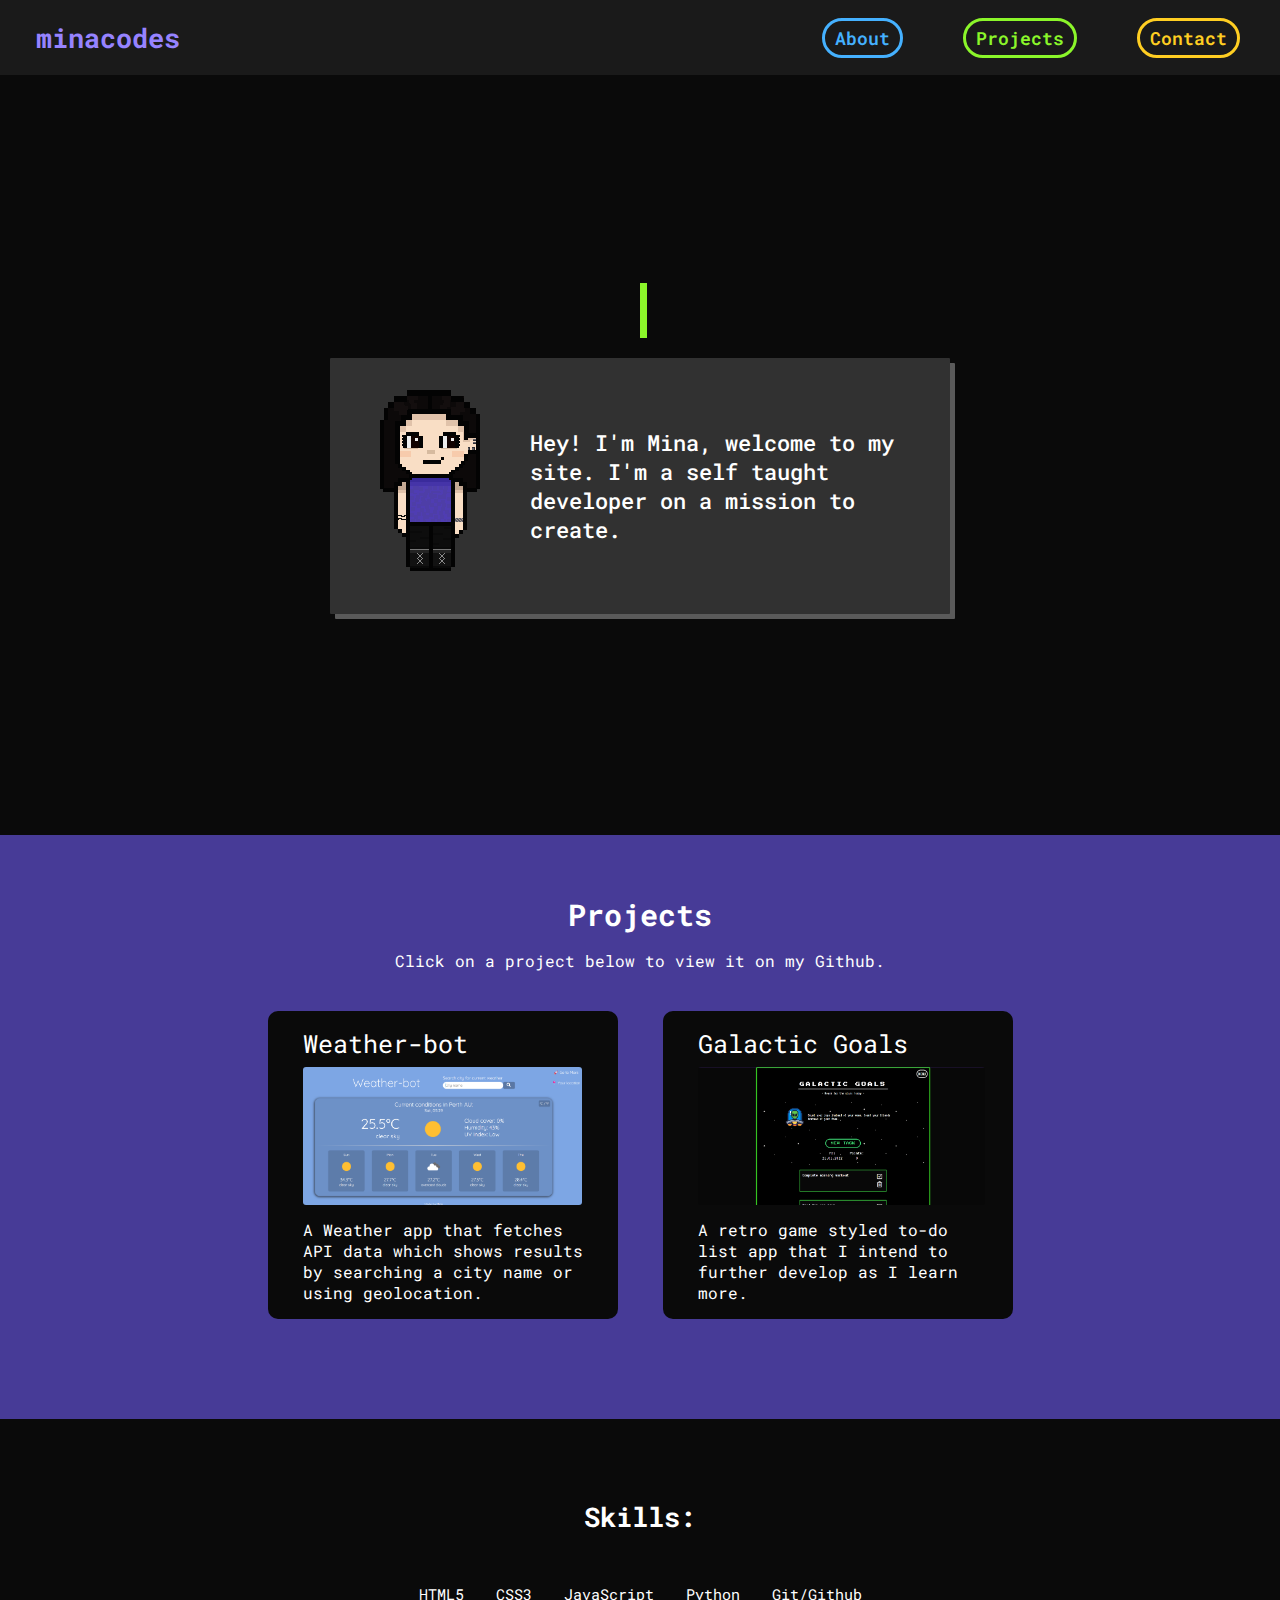
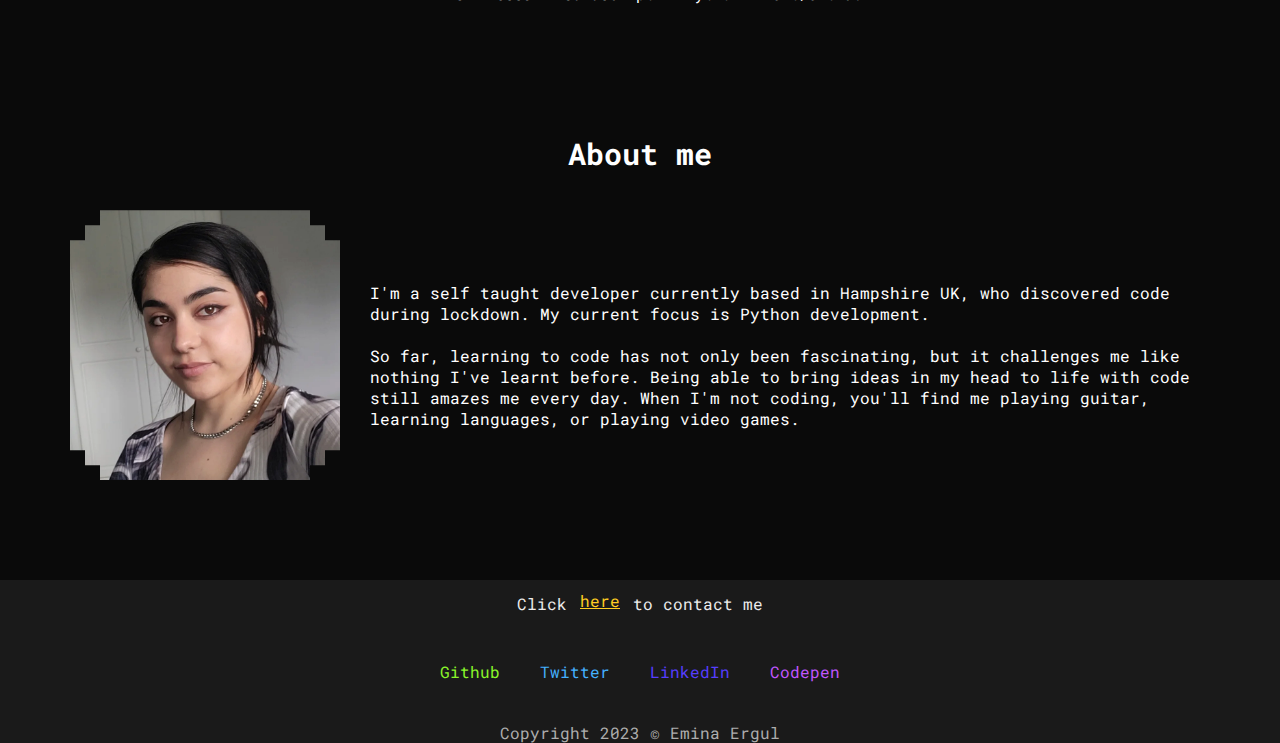
<file: index.html>
<!DOCTYPE html>
<html lang="en">
  <head>
    <link rel="stylesheet" href="style.css" />
    <link
      rel="stylesheet"
      href="https://cdnjs.cloudflare.com/ajax/libs/font-awesome/6.0.0-beta3/css/all.min.css"
      integrity="sha512-Fo3rlrZj/k7ujTnHg4CGR2D7kSs0v4LLanw2qksYuRlEzO+tcaEPQogQ0KaoGN26/zrn20ImR1DfuLWnOo7aBA=="
      crossorigin="anonymous"
      referrerpolicy="no-referrer"
    />
    <link rel="preconnect" href="https://fonts.googleapis.com" />
    <link rel="preconnect" href="https://fonts.gstatic.com" crossorigin />
    <link
      href="https://fonts.googleapis.com/css2?family=Roboto+Mono:wght@200;300;400&display=swap"
      rel="stylesheet"
    />
    <meta charset="UTF-8" />
    <meta http-equiv="X-UA-Compatible" content="IE=edge" />
    <meta name="viewport" content="width=device-width, initial-scale=1.0" />
    <meta name="description" content="Self taught developer on a mission to create.">
    <link rel="icon" type="image/x-icon" href="media/mina.ico">
    <title>minacodes.com</title>
  </head>
  <body>
    <nav>
      <div class="heading">
        <i class="fas fa-code fa-3x" style="margin-right: 16px;"></i><h1>minacodes</h1>
      </div>
      <div class="nav-bar">
        <ul>
          <li><a class="b" href="#about">About</a></li>
          <li><a class="g" href="#projects">Projects</a></li>
          <li><a class="y" href="contact.html">Contact</a></li>
        </ul>
      </div>
    </nav>
    <div class="banner-cont">
      <span class="typed"> </span>
      <div class="banner">
        <div class="gif-cont">
          <img id="gif" src="media\sprite-me.gif" alt="Pixel sprite Mina" />
        </div>
        <div class="banner-text">
          <img id="gif-m" src="media/sprite-me.gif" alt="Pixel sprite Mina">
          <p>
              Hey! I'm Mina, welcome to my site. I'm a self taught developer on a
              mission to create.
            </p>
        </div>
        </div>
      </div>
    </div>
    <section id="projects">
        <p style="color: #fff; font-size: 30px; text-align: center; margin-bottom: 16px;"><b>Projects</b></p>
        <p style="color: #fff; text-align: center; padding: 0 5px;">Click on a project below to view it on my Github.</p>
        <div  class="projects">
            <div class="project">
                <a rel="noreferrer" target="_blank" href="https://github.com/emina-ergul/Weather-bot-1"><p>Weather-bot</p></a>
                <a rel="noreferrer" target="_blank" href="https://github.com/emina-ergul/Weather-bot-1">
                  <img src="media/wb1.png" alt="weather-bot thumbnail">
                </a>
                <p>A Weather app that fetches API data which shows results by searching a city name or using geolocation.</p>
            </div>
            <div class="project">
              <a rel="noreferrer" target="_blank" href="https://github.com/emina-ergul/galactic-goals"><p>Galactic Goals</p></a>
                <a rel="noreferrer" target="_blank" href="https://github.com/emina-ergul/galactic-goals">
                  <img src="media/gg.png" alt="galactic goals thumbnail">
                </a>
                <p>A retro game styled to-do list app that I intend to further develop as I learn more.</p>
            </div>
            <!-- <div class="project">
              <a rel="noreferrer" target="_blank" href="https://scrapcarmonkey.com/index.html"><p>Scrap Car Monkey</p></a>
              <a rel="noreferrer" target="_blank" href="https://scrapcarmonkey.com/index.html">
                <img src="media/scm.png" alt="scrap car monkey site thumbnail">
              </a>
              <p>A responsive multipage and accessible website built with Bootstrap.</p>
          </div> -->
            <!-- <div class="project">
                <p class="p-title">React Project</p>
                <div class="grey">
                  <p class="progress">In progress...</p>
                </div>
            </div> -->
        </div>
    </section>
    <section id="skills">
      <p style="font-size: 27px"><b>Skills:</b></p>
      <div class="skills-cont">
        <div class="skill">
          <i class="fab fa-html5 fa-4x" style="color: rgb(231, 66, 44)"></i>
          <p>HTML5</p>
        </div>
        <div class="skill">
          <i class="fab fa-css3-alt fa-4x b"></i>
          <p>CSS3</p>
        </div>
        
        <!-- <div class="skill">
          <i class="fab fa-sql fa-4x" style="color: #396ff7;"></i>
          <p>SQL</p>
        </div> -->
        <div class="skill">
          <i class="fab fa-js fa-4x y"></i>
          <p>JavaScript</p>
        </div>
        <div class="skill">
          <i class="fab fa-python fa-4x" style="color: rgb(245, 235, 45);"></i>
          <p>Python</p>
        </div>
        <div class="skill">
          <i class="fab fa-github-alt fa-4x g"></i>
          <p>Git/Github</p>
        </div>
      </div>
    </section>
    <section id="about">
      <p style="color: #fff; font-size: 30px; text-align: center; margin-bottom: 37px;"><b>About me</b></p>
      <div class="about-contents">
        <img src="media/mina.webp" alt="pic of Mina">
        <p>I'm a self taught developer currently based in Hampshire UK, who discovered code during lockdown. My current focus is Python development.
          <br><br>
          So far, learning to code has not only been fascinating, but it challenges me like nothing I've learnt before. Being able to bring ideas in my head to life with code still amazes me every day. When I'm not coding, you'll find me playing guitar, learning languages, or playing video games.
        </p>
      </div>
    </section>
    <footer>
      <p style="color: rgb(236, 236, 236);">Click <a class="wiggle" target="blank" href="contact.html">here</a> to contact me</p>
      <div class="footer-cont">
        <a class="gh" target="blank" href="https://github.com/emina-ergul">Github<i class="fab fa-github "></i></a>
        <a class="twtr" target="blank" href="https://twitter.com/eminaergul">Twitter<i class="fab fa-twitter "></i></a>
        <a class="li" target="blank" href="https://www.linkedin.com/in/emina-ergul/">LinkedIn<i class="fab fa-linkedin"></i></a>
        <a class="cp" target="blank" href="https://codepen.io/ece_mina/pens/public">Codepen<i class="fab fa-codepen"></i></a>
      </div>
      <div class="copyright">
        <p>Copyright 2023 © Emina Ergul</p>
      </div>
    </footer>
    <script src="script.js"></script>
  </body>
</html>
</file>
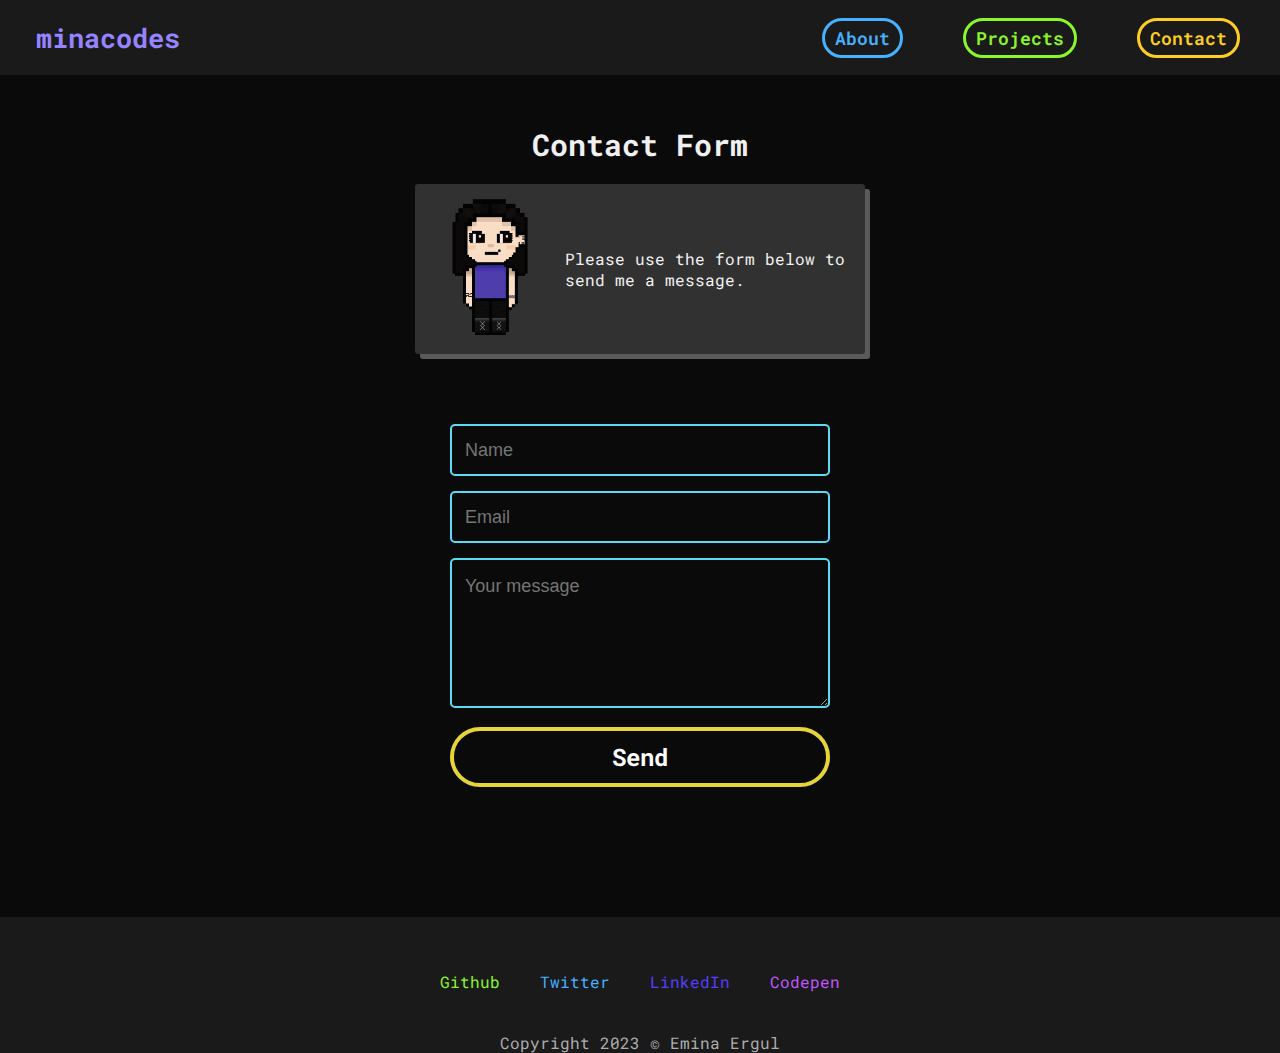
<file: contact.html>
<!DOCTYPE html>
<html lang="en">
  <head>
    <link rel="stylesheet" href="contact.css" />
    <link
      rel="stylesheet"
      href="https://cdnjs.cloudflare.com/ajax/libs/font-awesome/6.0.0-beta3/css/all.min.css"
      integrity="sha512-Fo3rlrZj/k7ujTnHg4CGR2D7kSs0v4LLanw2qksYuRlEzO+tcaEPQogQ0KaoGN26/zrn20ImR1DfuLWnOo7aBA=="
      crossorigin="anonymous"
      referrerpolicy="no-referrer"
    />
    <link rel="preconnect" href="https://fonts.googleapis.com" />
    <link rel="preconnect" href="https://fonts.gstatic.com" crossorigin />
    <link
      href="https://fonts.googleapis.com/css2?family=Roboto+Mono:wght@200;300;400&display=swap"
      rel="stylesheet"
    />
    <meta charset="UTF-8" />
    <meta http-equiv="X-UA-Compatible" content="IE=edge" />
    <meta name="viewport" content="width=device-width, initial-scale=1.0" />
    <link rel="icon" type="image/x-icon" href="media/mina.ico">
    <title>minacodes.com</title>
  </head>
  <body>
    <nav>
      <div class="heading">
        <i class="fas fa-code fa-3x" style="margin-right: 16px;"></i><h1>minacodes</h1>
      </div>
      <div class="nav-bar">
        <ul>
          <li><a class="b" href="index.html#about">About</a></li>
          <li><a class="g" href="index.html#projects">Projects</a></li>
          <li><a class="y" href="contact.html">Contact</a></li>
        </ul>
      </div>
    </nav>
    <p style="color: rgb(240, 240, 240); font-size: 30px; margin-top: 50px">
      <b>Contact Form</b>
    </p>
    <div class="my-message">
      <img src="media/sprite-me.gif" alt="mina icon" />
      <p>
        Please use the form below to send me a message.
      </p>
    </div>

    <form action="https://formsubmit.co/minacodes1@gmail.com" method="post">
      <input type="hidden" name="_next" value="https://minacodes.com/thanks.html">
      <input
        type="text"
        name="name"
        class="details"
        placeholder="Name"
        required
      />
      <input
        type="email"
        name="email"
        class="details"
        placeholder="Email"
        required
      />
      <textarea
        type="text"
        name="message"
        class="details"
        id="message"
        placeholder="Your message"
        required
      ></textarea>
      <button type="submit">Send</button>
    </form>

    <footer>
      <div class="footer-cont">
        <a class="gh" target="blank" href="https://github.com/emina-ergul">Github<i class="fab fa-github "></i></a>
        <a class="twtr" target="blank" href="https://twitter.com/eminaergul">Twitter<i class="fab fa-twitter "></i></a>
        <a class="li" target="blank" href="https://www.linkedin.com/in/emina-ergul/">LinkedIn<i class="fab fa-linkedin"></i></a>
        <a class="cp" target="blank" href="https://codepen.io/ece_mina/pens/public">Codepen<i class="fab fa-codepen"></i></a>
      </div>
      <div class="copyright">
        <p>Copyright 2023 © Emina Ergul</p>
      </div>
    </footer>
  </body>
</html>
</file>
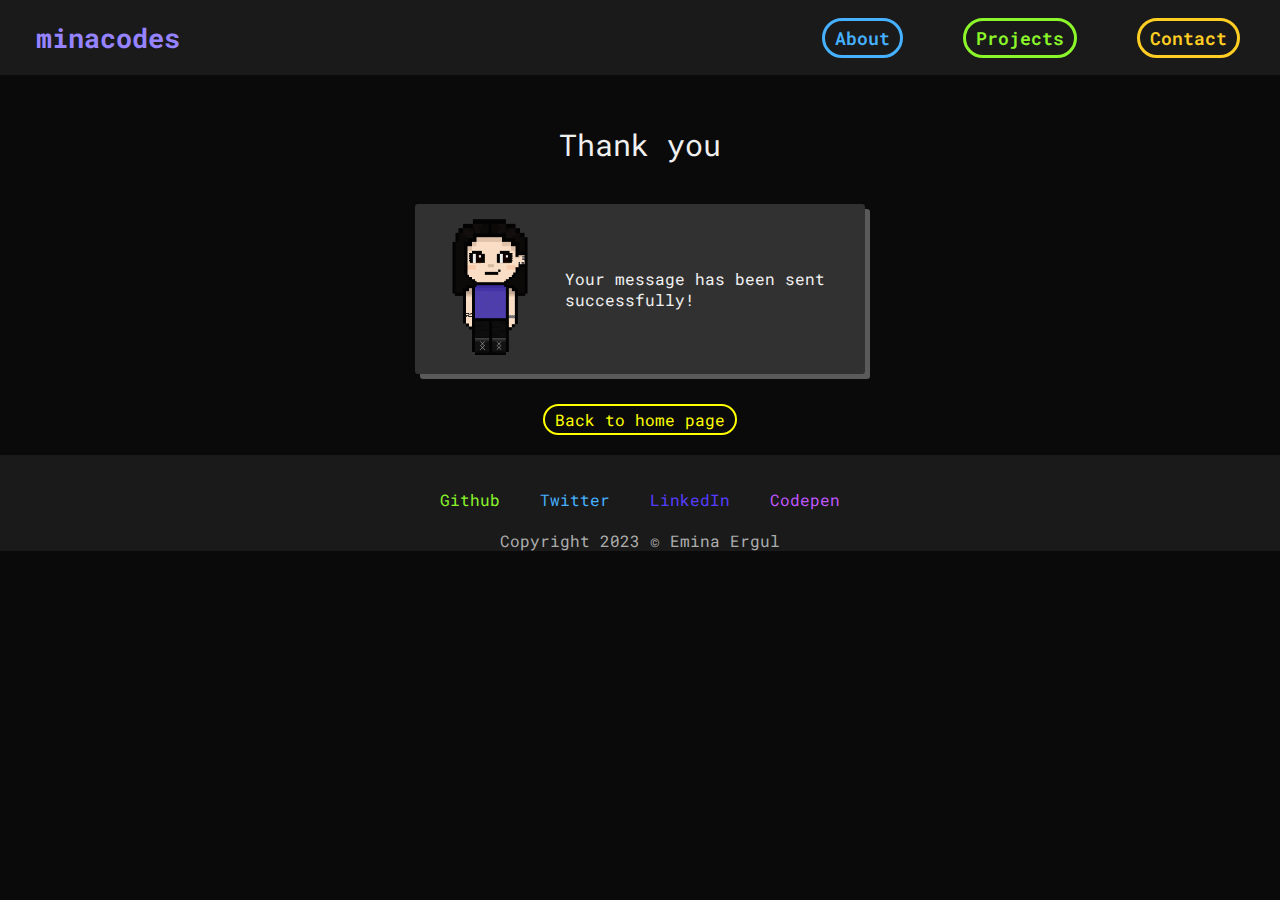
<file: thanks.html>
<!DOCTYPE html>
<html lang="en">
  <head>
    <link rel="stylesheet" href="thanks.css" />
    <link
      rel="stylesheet"
      href="https://cdnjs.cloudflare.com/ajax/libs/font-awesome/6.0.0-beta3/css/all.min.css"
      integrity="sha512-Fo3rlrZj/k7ujTnHg4CGR2D7kSs0v4LLanw2qksYuRlEzO+tcaEPQogQ0KaoGN26/zrn20ImR1DfuLWnOo7aBA=="
      crossorigin="anonymous"
      referrerpolicy="no-referrer"
    />
    <link rel="preconnect" href="https://fonts.googleapis.com" />
    <link rel="preconnect" href="https://fonts.gstatic.com" crossorigin />
    <link
      href="https://fonts.googleapis.com/css2?family=Roboto+Mono:wght@200;300;400&display=swap"
      rel="stylesheet"
    />
    <meta charset="UTF-8" />
    <meta http-equiv="X-UA-Compatible" content="IE=edge" />
    <meta name="viewport" content="width=device-width, initial-scale=1.0" />
    <link rel="icon" type="image/x-icon" href="media/mina.ico">
    <title>minacodes.com</title>
  </head>
  <body>
    <nav>
        <div class="heading">
            <i class="fas fa-code fa-3x" style="margin-right: 16px;"></i><h1>minacodes</h1>
          </div>
      <div class="nav-bar">
        <ul>
          <li><a class="b" href="index.html#about">About</a></li>
          <li><a class="g" href="index.html#projects">Projects</a></li>
          <li><a class="y" href="contact.html">Contact</a></li>
        </ul>
      </div>
    </nav>
    <p style="color: rgb(240, 240, 240); font-size: 30px; margin-top: 50px">
      Thank you
    </p>
    <div class="my-message">
      <img src="media/sprite-me.gif" alt="mina icon" />
      <p>Your message has been sent successfully!</p>
    </div>
    <a class="homepage" href="index.html">Back to home page</a>
    <footer>
        <div class="footer-cont">
            <a class="gh" target="blank" href="https://github.com/emina-ergul">Github<i class="fab fa-github "></i></a>
            <a class="twtr" target="blank" href="https://twitter.com/eminaergul">Twitter<i class="fab fa-twitter "></i></a>
            <a class="li" target="blank" href="https://www.linkedin.com/in/emina-ergul/">LinkedIn<i class="fab fa-linkedin"></i></a>
            <a class="cp" target="blank" href="https://codepen.io/ece_mina/pens/public">Codepen<i class="fab fa-codepen"></i></a>
          </div>
      <div class="copyright">
        <p>Copyright 2023 © Emina Ergul</p>
      </div>
    </footer>
  </body>
</html>
</file>
<file: style.css>
* {
  margin: 0;
  padding: 0;
  box-sizing: border-box;
  font-family: "Roboto Mono", monospace;
  scroll-behavior: smooth;
}

body {
  background: rgb(10, 10, 10);
  display: flex;
  flex-direction: column;
  align-items: center;
  justify-content: center;
}

::-webkit-scrollbar {
  width: 20px;
}

::-webkit-scrollbar-track {
  background: rgb(20, 20, 20);
  border-left: 2px solid #45b1ff;
  border-right: 2px solid #45b1ff;
}

::-webkit-scrollbar-thumb {
  border-radius: 3px;
  background: rgb(150, 131, 255);
}

::-webkit-scrollbar-thumb:hover {
  background: rgb(98, 81, 194);
}

.b {
  color: #45b1ff;
  border: 3px solid #45b1ff;
}
.g {
  color: #8bf62a;
  border: 3px solid #8bf62a;
}
.y {
  color: #ffce22;
  border: 3px solid #ffce22;
}
.p {
  color: rgb(186, 66, 255);
  border: 3px solid rgb(186, 66, 255);
}

nav {
  width: 100%;
  padding: 20px 40px 20px 20px;
  background: rgb(26, 26, 26);
  display: flex;
  justify-content: space-between;
}

.heading {
  display: flex;
  align-items: center;
  color: rgb(150, 131, 255);
}
.heading h1 {
  font-size: 27px;
}

.nav-bar {
  width: 100%;
  display: flex;
  justify-content: flex-end;
  align-items: center;
  font-size: 18px;
}

.nav-bar ul {
  display: flex;
  list-style: none;
}
.nav-bar li {
  margin-left: 60px;
}
.nav-bar a {
  text-decoration: none;
  font-weight: 600;
  padding: 5px 10px;
  border-radius: 50px;
}
.nav-bar a:hover {
  color: rgb(236, 236, 236);
  border: rgb(236, 236, 236) 3px solid;
}

.banner-cont {
  height: 80vh;
  display: flex;
  flex-direction: column;
  justify-content: center;
  align-items: center;
  padding: 20px 70px 0px 70px;
  color: rgb(255, 255, 255);
}

.banner {
  box-shadow: rgb(90, 90, 90) 5px 5px;
  color: #fff;
  display: flex;
  justify-content: center;
  background: rgb(49, 49, 49);
  border-radius: 1px;
  padding: 25px 25px 25px 0px;
  margin-top: 20px;
  width: 620px;
  font-size: 22px;
}

.banner-text {
  width: 80%;
  display: flex;
  flex-direction: column;
  justify-content: center;
  font-weight: 500;
}

.typed {
  color: rgb(240, 240, 240);
  font-size: 55px;
  font-weight: 900;
  margin-bottom: 12px;
  position: relative;
  height: 50px;
}

.typed::after {
  content: "";
  position: absolute;
  top: 7px;
  width: 7px;
  height: 55px;
  background: #8bf62a;
  animation: flash 0.9s infinite;
}

@keyframes flash {
  50% {
    opacity: 0;
  }
}

#gif {
  width: 200px;
}
#gif-m {
  display: none;
}

section {
  margin: 40px 0;
}

#projects {
  background: rgb(71, 59, 151);
  width: 100%;
  display: flex;
  flex-direction: column;
  padding: 60px 0 60px 0;
  margin-bottom: 0;
}
.projects {
  margin: 40px auto;
  display: grid;
  grid-template-columns: 350px 350px;
  grid-row: auto auto;
  grid-column-gap: 45px;
  grid-row-gap: 50px;
}

.project {
  background-color: rgb(10, 10, 10);
  border-radius: 10px;
  padding: 16px 35px;
  color: #fff;
  display: flex;
  flex-direction: column;
}

.projects a {
  font-size: 25px;
  text-decoration: none;
  color: #fff;
}
.project a:hover {
  color: #22d3ff;
}

.project img {
  margin: 7px 0;
  border-radius: 3px;
  height: 138.2px;
}

.grey {
  height: 200px;
  /* width: 330px; */
  background: rgb(3, 3, 3);
  border-radius: 4px;
  display: flex;
  justify-content: center;
  align-items: center;
  margin-top: 5px;
}

#about {
  display: flex;
  flex-direction: column;
  justify-content: center;
  align-items: center;
  color: #fff;
  padding: 20px 70px 20px 70px;
}

.about-contents {
  display: flex;
  justify-content: space-between;
  align-items: center;
}
.about-contents img {
  margin-right: 30px;
  object-fit: cover;
  width: 270px;
  height: 270px;
  margin-bottom: 20px;
  filter: contrast(1.1);
  clip-path: polygon(
    0px 30px,
    15px 30px,
    15px 15px,
    30px 15px,
    30px 0px,
    calc(100% - 30px) 0px,
    calc(100% - 30px) 15px,
    calc(100% - 15px) 15px,
    calc(100% - 15px) 30px,
    100% 30px,
    100% calc(100% - 30px),
    calc(100% - 15px) calc(100% - 30px),
    calc(100% - 15px) calc(100% - 15px),
    calc(100% - 30px) calc(100% - 15px),
    calc(100% - 30px) 100%,
    30px 100%,
    30px calc(100% - 15px),
    15px calc(100% - 15px),
    15px calc(100% - 30px),
    0px calc(100% - 30px)
  );
}

#skills {
  color: #fff;
  display: flex;
  flex-direction: column;
  align-items: center;
  font-size: 15px;
  margin: 0;
  padding: 80px 0 60px 0;
  background: rgb(10, 10, 10);
  width: 100%;
}

.skills-cont {
  display: flex;
  justify-content: center;
  flex-wrap: wrap;
  margin-top: 20px;
  padding: 10px 20px;
}

.skill {
  margin: 0 16px;
  display: flex;
  flex-direction: column;
  justify-content: center;
  align-items: center;
}
.skill i {
  border: none;
  margin-top: 20px;
}

footer {
  width: 100%;
  background: rgb(26, 26, 26);
  padding: 10px 10px 0 10px;
  margin-top: 20px;
  text-align: center;
}

.wiggle {
  padding: 3px;
  display: inline-block;
  /* text-decoration: none; */
  color: #ffce22;
  transform: translateY(-3px);
  animation: wiggle 2.2s infinite ease;
}
.wiggle:hover {
  color: mediumslateblue;
}

@keyframes wiggle {
  /* 10% {
    transform: rotate(10deg);
}   20% {
    transform: rotate(-10deg);
}   30% {
    transform: rotate(4deg);
}  40% {
    transform: rotate(0deg);
} */
  50% {
    transform: translateY(-7px);
  }
  100% {
    transform: translateY(-2px);
  }
}

.footer-cont {
  margin: 20px;
  padding: 20px 0;
  display: flex;
  justify-content: center;
}

.footer-cont i {
  font-size: 32px;
  margin: 2px 21px;
}
.footer-cont a:hover {
  color: rgb(236, 236, 236);
}

.footer-cont a {
  text-decoration: none;
  display: flex;
  flex-direction: column-reverse;
  margin: 0 20px;
}

.twtr {
  color: #45b1ff;
}
.gh {
  color: #8bf62a;
}
.li {
  color: #573eff;
}
.cp {
  color: rgb(193, 86, 255);
}

.copyright {
  color: rgb(173, 173, 173);
  text-align: center;
  margin-top: 10px;
}

@media screen and (max-width: 768px) {
  nav {
    justify-content: center;
    flex-direction: column;
    align-items: center;
    padding: 22px 4px 10px 4px;
  }
  .heading {
    text-align: left;
  }
  .nav-bar {
    padding: 10px 0;
    margin-top: 16px;
    justify-content: space-around;
  }
  .nav-bar li {
    margin: 0 15px;
  }
  .nav-bar a {
    margin: 0;
  }
  .banner-cont {
    padding: 30px;
    margin-top: 10px;
  }
  .banner {
    width: 100%;
    flex-direction: column;
    align-items: center;
    padding: 20px;
  }
  .banner-text {
    align-items: center;
    text-align: center;
    width: 95%;
    font-size: 18px;
  }
  .typed {
    font-size: 40px;
  }
  .typed::after {
    height: 37px;
    width: 5px;
  }
  #gif {
    display: none;
  }
  #gif-m {
    display: inline;
    width: 165px;
  }
  .projects {
    grid-template-columns: 350px;
  }
  #about {
    padding: 10px 10px;
  }

  .about-contents {
    flex-direction: column;
    width: 95%;
  }
  .about-contents img {
    margin-right: 0;
  }
}

@media screen and (max-width: 368px) {
  .nav-bar a {
    font-size: 14px;
  }
  .typed {
    margin-top: 50px;
    padding: 0;
    font-size: 35px;
  }
  .typed::after {
    height: 32px;
    width: 4px;
  }
  .banner-cont {
    padding: 0px 15px 20px 15px;
    justify-content: flex-start;
  }
  .banner {
    padding: 20px 7px 20px 7px;
    margin: 0;
  }
  .banner-text {
    font-size: 17px;
  }
  .projects {
    grid-template-columns: 312px;
  }
  .project a {
    display: flex;
    justify-content: center;
  }
  .project a img {
    width: 120%;
  }
  .about-contents,
  .project {
    text-align: center;
  }
  .about-contents img {
    height: 220px;
    width: 220px;
    filter: contrast(1);
  }
  .footer-cont {
    justify-content: space-around;
    /* margin: 0 10px; */
  }
  .footer-cont a {
    margin: 0;
  }
}
</file>
<file: contact.css>
* {
  margin: 0;
  padding: 0;
  box-sizing: border-box;
  font-family: "Roboto Mono", monospace;
  scroll-behavior: smooth;
}

body {
  background: rgb(10, 10, 10);
  display: flex;
  flex-direction: column;
  align-items: center;
  justify-content: center;
}

::-webkit-scrollbar {
  width: 20px;
}

::-webkit-scrollbar-track {
  background: rgb(20, 20, 20);
  border-left: 2px solid #45B1FF;
  border-right: 2px solid #45B1FF;
}

::-webkit-scrollbar-thumb {
  border-radius: 3px;
  background: rgb(150, 131, 255);
}

::-webkit-scrollbar-thumb:hover {
  background: rgb(98, 81, 194);
}

.b {
  color: #45B1FF;
  border: 3px solid #45B1FF;
}
.g {
  color: #8BF62A;
  border: 3px solid #8BF62A;
}
.y {
  color: #FFCE22;
  border: 3px solid #FFCE22;
}
.p {
  color: rgb(186, 66, 255);
  border: 3px solid rgb(186, 66, 255);
}

nav {
  width: 100%;
  padding: 20px 40px 20px 20px;
  background: rgb(26, 26, 26);
  display: flex;
  justify-content: space-between;
}

.heading {
  display: flex;
  align-items: center;
  color: rgb(150, 131, 255);
}
.heading h1 {
  font-size: 27px;
}

.nav-bar {
  /* border: red 2px solid; */
  width: 100%;
  display: flex;
  justify-content: flex-end;
  align-items: center;
  font-size: 18px;
}

.nav-bar ul {
  display: flex;
  list-style: none;
}
.nav-bar li {
  margin-left: 60px;
}
.nav-bar a {
  text-decoration: none;
  font-weight: 600;
  padding: 5px 10px;
  border-radius: 50px;
}
.nav-bar a:hover {
  color: rgb(236, 236, 236);
  border: rgb(236, 236, 236) 3px solid;
}

.my-message {
  background: rgb(49, 49, 49);
  box-shadow: rgb(90, 90, 90) 5px 5px;
  border-radius: 3px;
  color: rgb(241, 241, 241);
  display: flex;
  align-items: center;
  padding: 10px 10px 10px 0;
  margin-top: 20px;
  margin-bottom: 20px;
  max-width: 450px;
}
.my-message img {
  width: 150px;
}

form {
  max-width: 420px;
  margin: 50px 7px;
  padding: 0px 20px 60px 20px;
}

.details {
  color: white;
  font-family: Helvetica, Arial, sans-serif;
  font-weight: 500;
  font-size: 18px;
  border-radius: 5px;
  line-height: 22px;
  background-color: transparent;
  border: 2px solid rgb(89, 220, 243);
  transition: all 0.2s;
  padding: 13px;
  margin-bottom: 15px;
  width: 100%;
  box-sizing: border-box;
  outline: 0;
}

.details:focus {
  border: mediumslateblue 2px solid;
  outline: none;
  caret-color: rgb(251, 255, 0);
}

#message {
  height: 150px;
  line-height: 150%;
  resize: vertical;
}

[type="submit"] {
  width: 100%;
  background-color: transparent;
  border-radius: 50px;
  border: 4px solid rgb(230, 212, 56);
  cursor: pointer;
  color: white;
  font-size: 24px;
  font-family: "Roboto Mono", monospace;
  padding-top: 10px;
  padding-bottom: 10px;
  transition: 0s;
  font-weight: 700;
  transition: .1s;
}
[type="submit"]:hover {
  background: #FFCE22;
  color: #000;
}

footer {
  position: static;
  bottom: 0;
  width: 100%;
  background: rgb(26, 26, 26);
  padding: 10px 10px 0 10px;
  margin-top: 20px;
  text-align: center;
}

.footer-cont {
  margin: 20px;
  padding: 20px 0;
  display: flex;
  justify-content: center;
}

.footer-cont i {
  font-size: 32px;
  margin: 2px 21px;
}
.footer-cont a:hover {
  color: rgb(236, 236, 236);
}

.footer-cont a {
  text-decoration: none;
  display: flex;
  flex-direction: column-reverse;
  margin: 0 20px;
}

.twtr {
  color: #45B1FF;
}
.gh {
  color: #8BF62A;
}
.li {
  color: #573eff;
}
.cp {
  color: rgb(193, 86, 255);
}

.copyright {
  color: rgb(173, 173, 173);
  text-align: center;
  margin-top: 10px;
}

@media screen and (max-width: 768px) {
  nav {
    justify-content: center;
    flex-direction: column;
    align-items: center;
    padding: 22px 4px 10px 4px;
  }
  .nav-bar {
    padding: 10px 0;
    margin-top: 16px;
    justify-content: space-around;
  }
  .nav-bar li {
    margin: 0 15px;
  }
  .nav-bar a {
    margin: 0;
  }
  .my-message {
    flex-direction: column;
    padding: 20px 20px;
    text-align: center;
  }
}

@media screen and (max-width: 368px) {
  .nav-bar a {
    font-size: 14px;
  }
  .my-message img {
    width: 130px;
  }
  .footer-cont {
    justify-content: space-around;
  }
  .footer-cont a {
    margin: 0;
  }
}
</file>
<file: thanks.css>
* {
  margin: 0;
  padding: 0;
  box-sizing: border-box;
  font-family: "Roboto Mono", monospace;
  scroll-behavior: smooth;
}

body {
    background: rgb(10, 10, 10);
  display: flex;
  flex-direction: column;
  align-items: center;
  justify-content: center;
}

::-webkit-scrollbar {
    width: 20px;
  }
  
  ::-webkit-scrollbar-track {
    background: rgb(20, 20, 20);
    border-left: 2px solid #45B1FF;
    border-right: 2px solid #45B1FF;
  }
  
  ::-webkit-scrollbar-thumb {
    border-radius: 3px;
    background: rgb(150, 131, 255);
  }
  
  ::-webkit-scrollbar-thumb:hover {
    background: rgb(98, 81, 194);
  }

.b {
    color: #45B1FF;
    border: 3px solid #45B1FF;
  }
  .g {
    color: #8BF62A;
    border: 3px solid #8BF62A;
  }
  .y {
    color: #FFCE22;
    border: 3px solid #FFCE22;
  }
  .p {
    color: rgb(186, 66, 255);
    border: 3px solid rgb(186, 66, 255);
  }

nav {
  width: 100%;
  padding: 20px 40px 20px 20px;
  background: rgb(26, 26, 26);
  display: flex;
  justify-content: space-between;
}

.heading {
    display: flex;
    align-items: center;
    color: rgb(150, 131, 255);
  }
  .heading h1 {
    font-size: 27px;
    
  }

.nav-bar {
  /* border: red 2px solid; */
  width: 100%;
  display: flex;
  justify-content: flex-end;
  align-items: center;
  font-size: 18px;
}

.nav-bar ul {
  display: flex;
  list-style: none;
}
.nav-bar li {
  margin-left: 60px;
}
.nav-bar a {
  text-decoration: none;
  font-weight: 600;
  padding: 5px 10px;
  border-radius: 50px;
}
.nav-bar a:hover {
  color: rgb(236, 236, 236);
  border: rgb(236, 236, 236) 3px solid;
}

.my-message {
    background: rgb(49, 49, 49);
    box-shadow: rgb(90, 90, 90) 5px 5px;
  border-radius: 3px;
  color: rgb(241, 241, 241);
  display: flex;
  align-items: center;
  padding: 10px 10px 10px 0;
  margin: 40px 5px 0px 5px;
  max-width: 450px;
}
.my-message img {
  width: 150px;
}

.homepage {
  margin-top: 30px;
  color: yellow;
  border: 2px solid yellow;
  padding: 3px 10px;
  border-radius: 50px;
  text-decoration: none;
}
.homepage:hover {
  border: 2px solid rgb(255, 255, 255);
  color: #fff;
}

footer {
  width: 100%;
  background: rgb(26, 26, 26);
  padding: 10px 10px 0 10px;
  margin-top: 20px;
  text-align: center;
}

.footer-cont {
    margin: 20px;
    display: flex;
    justify-content: center;
  }

  .footer-cont i {
    font-size: 32px;
    margin: 2px 21px;
  }

.footer-cont a:hover {
    color: rgb(236, 236, 236);
  }
  
  .footer-cont a {
    text-decoration: none;
    display: flex;
    flex-direction: column-reverse;
    margin: 0 20px;
  }

.twtr {
    color: #45B1FF;
  }
  .gh {
    color: #8BF62A;
  }
  .li {
    color: #573eff;
  }
  .cp {
    color: rgb(193, 86, 255);
  }

.copyright {
    color: rgb(173, 173, 173);
  text-align: center;
  margin-top: 10px;
}

@media screen and (max-width: 768px) {
  nav {
    justify-content: center;
    flex-direction: column;
    align-items: center;
    padding: 22px 4px 10px 4px;
  }
  .nav-bar {
    padding: 10px 0;
    margin-top: 16px;
    justify-content: space-around;
  }
  .nav-bar li {
    margin: 0 15px;
  }
  .nav-bar a {
    margin: 0;
  }
  .my-message {
    flex-direction: column;
    padding: 20px 20px;
    text-align: center;
  }
}

@media screen and (max-width: 368px) {
  .nav-bar a {
    font-size: 14px;
  }
  .my-message img {
    width: 130px;
  }
  .footer-cont {
    justify-content: space-around;
  }
  .footer-cont a {
    margin: 0;
  }
}
</file>
